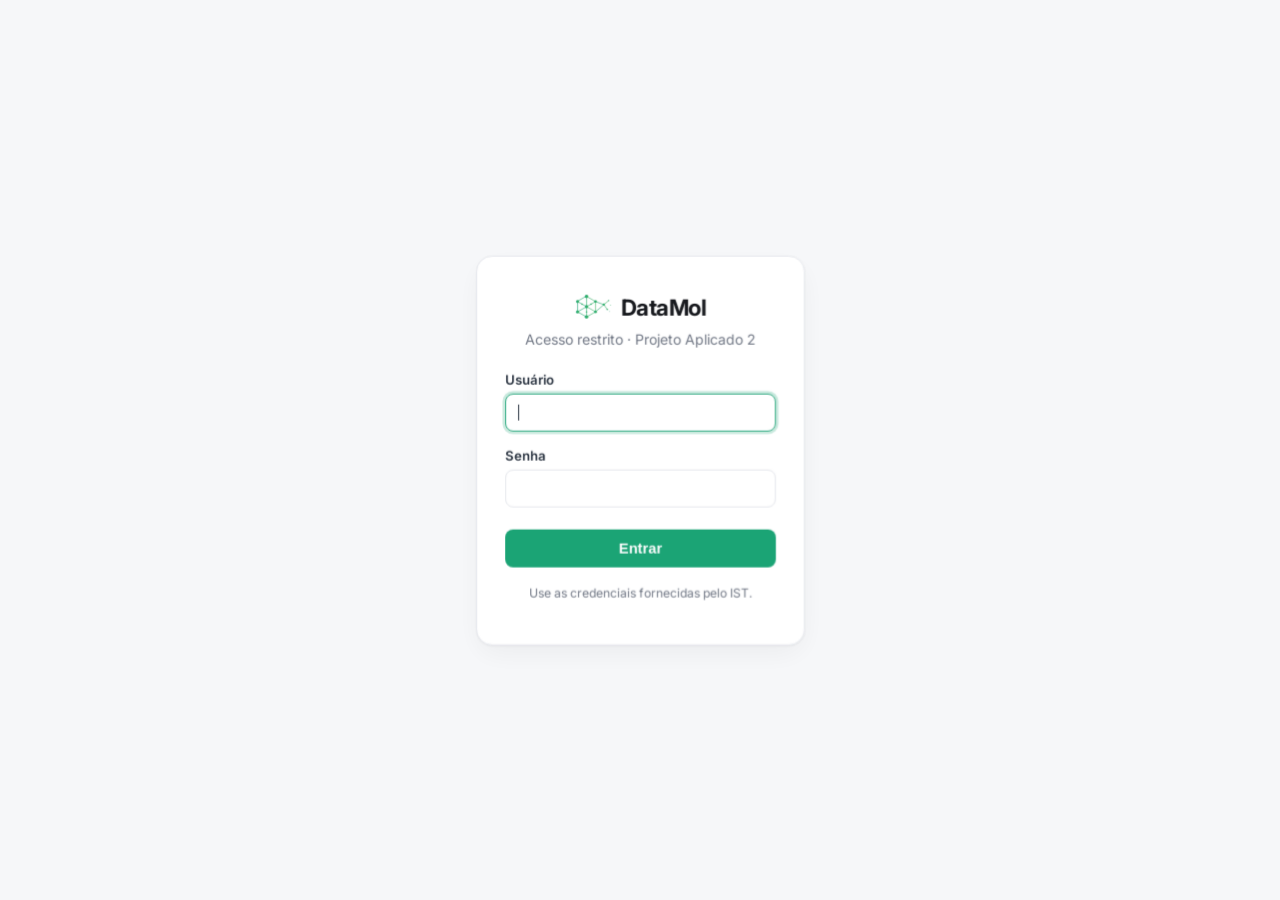
<file: index.html>
<!DOCTYPE html>
<html lang="pt-BR">
<head>
  <meta charset="UTF-8" />
  <meta http-equiv="refresh" content="0; url=./vizuPlanilhas/login.html" />
  <link rel="icon" type="image/svg+xml" href="./vizuPlanilhas/datamol-icon.svg" />
  <title>DataMol</title>
</head>
<body>
  <p>Redirecionando para o <a href="./vizuPlanilhas/login.html">DataMol</a>…</p>
</body>
</html>
</file>
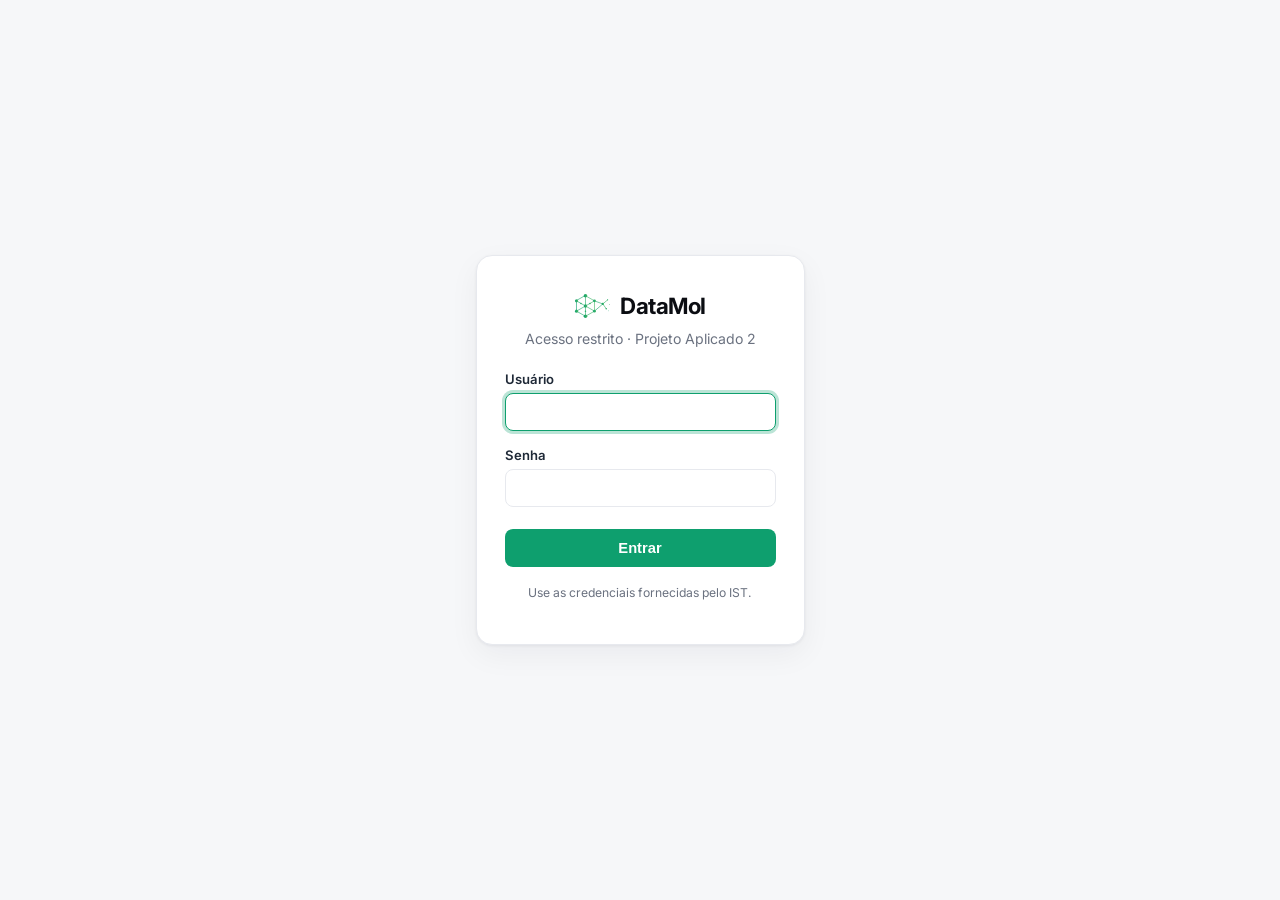
<file: vizuPlanilhas/index.html>
<!DOCTYPE html>
<html lang="pt-BR">
<head>
  <meta charset="UTF-8" />
  <meta name="viewport" content="width=device-width, initial-scale=1.0" />
  <title>DataMol</title>
  <script>
    // Guard de login (provisório). Sem sessão válida, volta para a tela de login.
    if (sessionStorage.getItem("datamol-auth") !== "1") {
      window.location.replace("login.html");
    }
  </script>
  <link rel="stylesheet" href="index.css" />
  <link rel="stylesheet" href="componentes.css" />
  <link rel="preconnect" href="https://fonts.googleapis.com">
  <link rel="preconnect" href="https://fonts.gstatic.com" crossorigin>
  <link href="https://fonts.googleapis.com/css2?family=Inter:wght@400;500;600;700;800&display=swap" rel="stylesheet">
</head>
<body>
  <div class="app">
    <aside class="sidebar">
      <div>
        <div class="brand">
          <div class="brand-icon" style="width:30px;height:30px;background:transparent;border-radius:8px;padding:0;flex:0 0 auto;display:grid;place-items:center;overflow:hidden;">
            <img src="datamol-icon.png" alt="Ícone DataMol" style="width:100%;height:100%;object-fit:contain;display:block;" />
          </div>
          <div class="brand-text">
            <h1>DataMol</h1>
          </div>
        </div>

        <nav class="menu">
          <a class="menu-item active" href="main.html">Dashboard</a>
          <a class="menu-item" href="projetos.html">Projetos</a>
        </nav>
      </div>

      <div class="sidebar-footer">
        <p>Projeto Aplicado 2</p>
        <span>Base CSV conectada</span>
        <button class="logout-btn" onclick="sessionStorage.removeItem('datamol-auth');window.location.replace('login.html')">Sair</button>
      </div>
    </aside>

    <main class="main">
      <header class="topbar">
        <div class="search-box">
          <span class="search-icon"><svg viewBox="0 0 24 24" fill="none" stroke="currentColor" stroke-width="1.8" stroke-linecap="round" stroke-linejoin="round"><circle cx="11" cy="11" r="7"/><path d="m21 21-4.3-4.3"/></svg></span>
          <input id="searchInput" type="text" placeholder="Buscar molécula, fórmula, ID, fonte ou amostra..." />
        </div>

        <div class="topbar-actions">
          <select id="dataSourceSelect" class="source-select" aria-label="Selecionar fonte de dados">
            <option value="../codigoPlanilhas/final_integrado_com_hmdb.csv">final_integrado_com_hmdb.csv</option>
            <option value="__api__">PostgreSQL (API)</option>
          </select>
          <button id="reloadData" class="btn btn-outline">Atualizar CSV</button>
          <button id="themeToggle" class="theme-toggle" aria-label="Alternar tema">☾</button>
        </div>
      </header>

      <section class="page-header">
        <div>
          <h2>Moléculas</h2>
          <p id="dataSourceStatus">Carregando base molecular...</p>
        </div>
      </section>

      <section class="stats-grid">
        <article class="stat-card stat-green">
          <div class="stat-icon"><svg viewBox="0 0 24 24" fill="none" stroke="currentColor" stroke-width="1.8" stroke-linecap="round" stroke-linejoin="round"><path d="M12 2 2 7l10 5 10-5-10-5Z"/><path d="m2 17 10 5 10-5"/><path d="m2 12 10 5 10-5"/></svg></div>
          <div class="stat-content">
            <span>Total de registros</span>
            <strong id="statTotal">0</strong>
            <small id="statTotalDelta">CSV</small>
          </div>
        </article>

        <article class="stat-card stat-blue">
          <div class="stat-icon"><svg viewBox="0 0 24 24" fill="none" stroke="currentColor" stroke-width="1.8" stroke-linecap="round" stroke-linejoin="round"><line x1="4" y1="9" x2="20" y2="9"/><line x1="4" y1="15" x2="20" y2="15"/><line x1="10" y1="3" x2="8" y2="21"/><line x1="16" y1="3" x2="14" y2="21"/></svg></div>
          <div class="stat-content">
            <span>Fórmulas únicas</span>
            <strong id="statUnique">0</strong>
            <small id="statUniqueDelta">Base normalizada</small>
          </div>
        </article>

        <article class="stat-card stat-green">
          <div class="stat-icon"><svg viewBox="0 0 24 24" fill="none" stroke="currentColor" stroke-width="1.8" stroke-linecap="round" stroke-linejoin="round"><path d="M12 3l2.6 5.3 5.9.9-4.3 4.1 1 5.8L12 16.9 6.8 19.1l1-5.8L3.5 9.2l5.9-.9L12 3Z"/></svg></div>
          <div class="stat-content">
            <span>Favoritos</span>
            <strong id="statFavorites">0</strong>
            <small id="statFavoritesDelta">Sessão local</small>
          </div>
        </article>

        <article class="stat-card stat-blue">
          <div class="stat-icon"><svg viewBox="0 0 24 24" fill="none" stroke="currentColor" stroke-width="1.8" stroke-linecap="round" stroke-linejoin="round"><polyline points="22 7 13.5 15.5 8.5 10.5 2 17"/><polyline points="16 7 22 7 22 13"/></svg></div>
          <div class="stat-content">
            <span>Score médio</span>
            <strong id="statRefs">0</strong>
            <small id="statRefsDelta">A partir do CSV</small>
          </div>
        </article>
      </section>

      <section class="content-grid">
        <div class="content-left">
          <div class="panel">
            <div class="panel-header">
              <div>
                <h3>Lista de Moléculas</h3>
                <span id="resultCount" class="muted">0 registros</span>
              </div>

              <div class="panel-actions">
                <button id="filterQuickBtn" class="btn btn-ghost">Filtros</button>
                <button id="exportBtn" class="btn btn-outline">Exportar</button>
              </div>
            </div>

            <div class="table-wrap">
              <table class="data-table">
                <thead>
                  <tr>
                    <th>ID</th>
                    <th>Nome / descrição</th>
                    <th>Fórmula</th>
                    <th class="num">Score</th>
                    <th>Ações</th>
                  </tr>
                </thead>
                <tbody id="tableBody"></tbody>
              </table>
            </div>

            <div class="pagination">
              <span id="paginationInfo" class="muted">Mostrando 0 resultados</span>
              <div class="pagination-controls">
                <button id="prevPage" class="page-btn" aria-label="Página anterior">‹</button>
                <div id="pageNumbers" class="page-numbers"></div>
                <button id="nextPage" class="page-btn" aria-label="Próxima página">›</button>
              </div>
            </div>
          </div>
        </div>

        <div class="content-right">
          <div class="panel viz-panel">
            <div class="panel-header">
              <h3>Visualização 2D</h3>
              <a id="pubchemLink" class="pubchem-link" href="https://pubchem.ncbi.nlm.nih.gov/" target="_blank" rel="noreferrer">PubChem</a>
            </div>

            <div class="molecule-view">
              <div class="molecule-2d" id="molecule2d">
                <img id="moleculeImage" alt="Estrutura 2D da molécula selecionada" hidden />
                <div id="moleculePlaceholder" class="molecule-placeholder">
                  Selecione uma molécula para carregar a estrutura 2D pelo PubChem.
                </div>
              </div>
            </div>

            <div class="selected-card">
              <h4 id="selectedName">Selecione uma molécula</h4>
              <p id="selectedInfo">Clique em visualizar na tabela para ver detalhes da molécula.</p>
              <p id="selectedMeta" class="selected-meta"></p>
            </div>
          </div>

          <div class="panel filter-panel">
            <div class="panel-header">
              <h3>Filtros Gerais</h3>
              <button id="clearFilters" class="link-btn">Limpar filtros</button>
            </div>

            <div class="filter-grid">
              <label>
                <span>Fonte</span>
                <select id="categoryFilter">
                  <option value="">Todas</option>
                </select>
              </label>

              <label>
                <span>Amostra / grupo</span>
                <select id="subCategoryFilter">
                  <option value="">Todas</option>
                </select>
              </label>

              <label>
                <span>Peso Molecular estimado (g/mol)</span>
                <div class="range-row">
                  <input id="minWeight" type="number" placeholder="Mínimo" />
                  <span>—</span>
                  <input id="maxWeight" type="number" placeholder="Máximo" />
                </div>
              </label>

              <label>
                <span>Fórmula</span>
                <input id="formulaFilter" type="text" placeholder="Ex: C30H22N4O4" />
              </label>
            </div>

            <button id="applyFilters" class="btn btn-primary full">Aplicar Filtros</button>
          </div>
        </div>
      </section>

      <footer class="footer">
        <span>DataMol &copy; 2026 · Projeto Aplicado 2</span>
        <span>Fonte: ProjetoAplicado2_CDIA_UniSenai</span>
      </footer>
    </main>
  </div>

  <script src="index.js"></script>
</body>
</html>
</file>
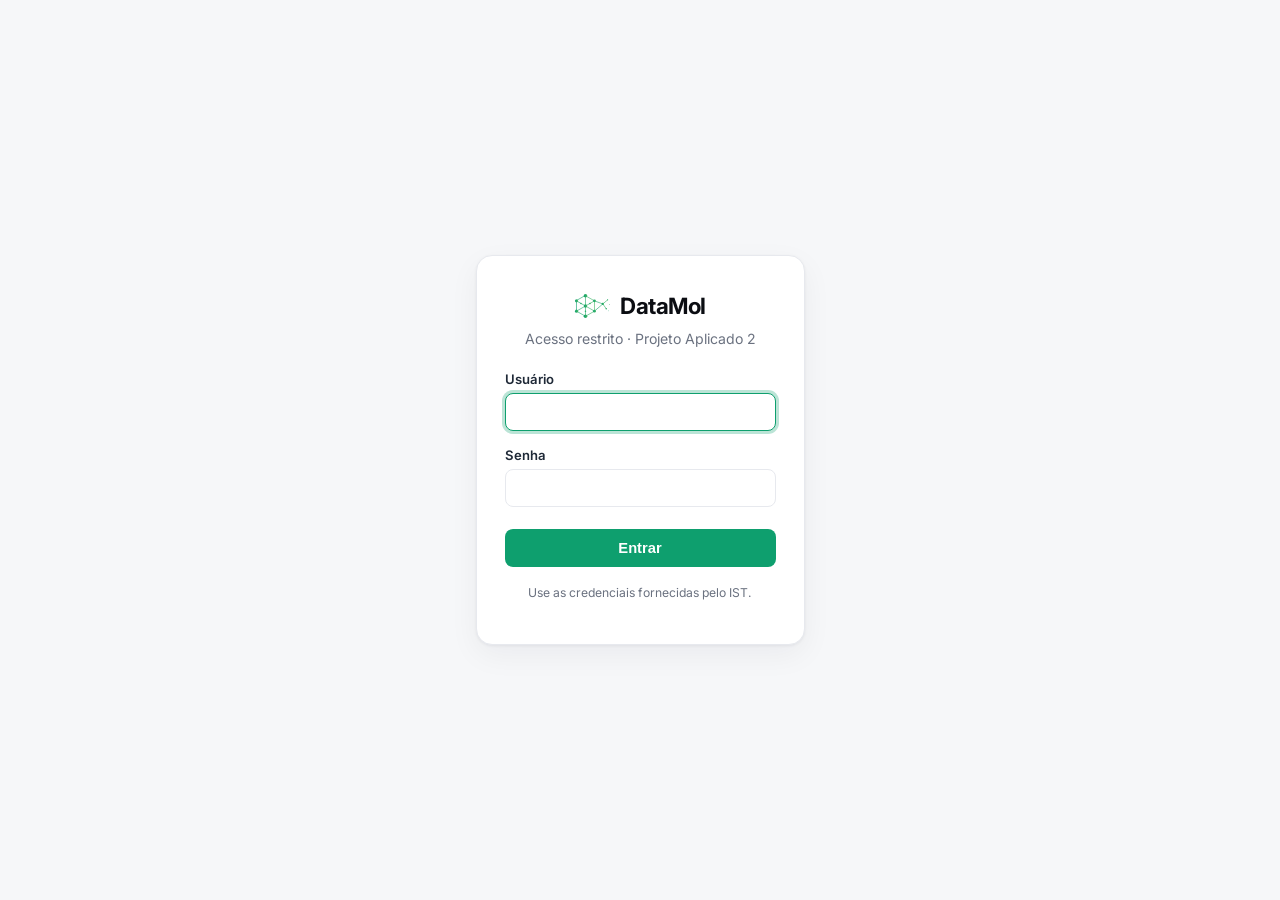
<file: vizuPlanilhas/animacao.html>
<!DOCTYPE html>
<html lang="pt-BR">
<head>
  <meta charset="UTF-8" />
  <meta name="viewport" content="width=device-width, initial-scale=1.0" />
  <title>DataMol</title>
  <link rel="icon" type="image/svg+xml" href="datamol-icon.svg" />
  <script>
    // Guard de login: sem sessão válida, volta para o login.
    if (sessionStorage.getItem("datamol-auth") !== "1") {
      window.location.replace("login.html");
    }
  </script>
  <link rel="preconnect" href="https://fonts.googleapis.com">
  <link rel="preconnect" href="https://fonts.gstatic.com" crossorigin>
  <link href="https://fonts.googleapis.com/css2?family=Inter:wght@600;700&display=swap" rel="stylesheet">
  <style>
    :root {
      --stage-bg: #fafbfc;
      --wordmark: #17996a;
      --tagline: #6b7280;
      --skip-border: rgba(17, 24, 39, 0.14);
      --skip-bg: rgba(255, 255, 255, 0.7);
      --skip-text: #4b5563;
      --skip-hover: rgba(243, 244, 246, 0.95);
      --ease: cubic-bezier(0.16, 1, 0.3, 1);
      --ease-move: cubic-bezier(0.65, 0, 0.35, 1);
    }
    body.dark {
      --stage-bg: #0a0b0d;
      --wordmark: #34d399;
      --tagline: #969ca6;
      --skip-border: rgba(255, 255, 255, 0.18);
      --skip-bg: rgba(20, 22, 25, 0.7);
      --skip-text: #b6bac2;
      --skip-hover: rgba(35, 38, 44, 0.95);
    }
    html, body {
      margin: 0; height: 100%; overflow: hidden;
      background: var(--stage-bg);
      font-family: "Inter", system-ui, -apple-system, sans-serif;
    }
    .stage {
      position: fixed; inset: 0;
      display: grid; place-items: center;
      animation: sceneOut 500ms var(--ease) 7050ms forwards;
    }
    .stage svg { width: min(88vw, 760px); height: auto; display: block; }

    /* Traços desenham via stroke-dashoffset (pathLength normalizado) */
    .edge {
      stroke-dasharray: 1;
      animation: draw 800ms var(--ease-move) both;
      animation-delay: var(--d, 0ms);
    }
    /* Nós entram com scale + opacity (GPU-only) */
    .node {
      transform-box: fill-box;
      transform-origin: center;
      animation: pop 600ms var(--ease) both;
      animation-delay: var(--d, 0ms);
    }
    .dot {
      transform-box: fill-box;
      transform-origin: center;
      animation: drift 700ms var(--ease) both;
      animation-delay: var(--d, 0ms);
    }
    .wordmark, .tagline {
      transform-box: fill-box;
      transform-origin: center;
      animation: fadeUp 550ms var(--ease) both;
    }
    .wordmark { animation-delay: 4900ms; }
    .tagline { animation-delay: 5250ms; }

    @keyframes draw { from { stroke-dashoffset: 1; } to { stroke-dashoffset: 0; } }
    @keyframes pop { from { opacity: 0; transform: scale(0.5); } to { opacity: 1; transform: none; } }
    @keyframes drift { from { opacity: 0; transform: translateX(-14px); } to { opacity: 1; transform: none; } }
    @keyframes fadeUp { from { opacity: 0; transform: translateY(14px); } to { opacity: 1; transform: none; } }
    @keyframes sceneOut { to { opacity: 0; transform: scale(1.02); } }

    #skip {
      position: fixed; top: 16px; right: 18px; z-index: 10;
      border: 1px solid var(--skip-border); background: var(--skip-bg);
      color: var(--skip-text); border-radius: 8px; padding: 8px 14px;
      font: 600 13px "Inter", system-ui, sans-serif; cursor: pointer;
      transition: background 150ms var(--ease), transform 150ms var(--ease), box-shadow 150ms var(--ease);
    }
    #skip:hover { background: var(--skip-hover); }
    #skip:active { transform: scale(0.97); }
    #skip:focus-visible { outline: none; box-shadow: 0 0 0 2px var(--stage-bg), 0 0 0 4px rgba(14, 159, 110, 0.35); }

    @media (prefers-reduced-motion: reduce) {
      .stage, .edge, .node, .dot, .wordmark, .tagline { animation: none; }
      .edge { stroke-dashoffset: 0; }
    }
  </style>
</head>
<body>
  <script>
    // Segue o tema definido no dashboard (persistido em localStorage).
    if (localStorage.getItem("datamol-theme") === "dark") document.body.classList.add("dark");
  </script>

  <div class="stage">
    <svg viewBox="0 0 1200 800" xmlns="http://www.w3.org/2000/svg" role="img" aria-label="Animação de abertura do DataMol">
      <defs>
        <linearGradient id="dm-g" x1="0" y1="0" x2="1" y2="0">
          <stop offset="0" stop-color="#0e9f6e"/>
          <stop offset="1" stop-color="#43b863"/>
        </linearGradient>
      </defs>
      <g transform="translate(600 330)">
        <g stroke="url(#dm-g)" stroke-width="9" stroke-linecap="round" fill="none">
          <line class="edge" pathLength="1" style="--d:250ms"  x1="0"    y1="-150" x2="130"  y2="-75"/>
          <line class="edge" pathLength="1" style="--d:380ms"  x1="130"  y1="-75"  x2="130"  y2="75"/>
          <line class="edge" pathLength="1" style="--d:510ms"  x1="130"  y1="75"   x2="0"    y2="150"/>
          <line class="edge" pathLength="1" style="--d:640ms"  x1="0"    y1="150"  x2="-130" y2="75"/>
          <line class="edge" pathLength="1" style="--d:770ms"  x1="-130" y1="75"   x2="-130" y2="-75"/>
          <line class="edge" pathLength="1" style="--d:900ms"  x1="-130" y1="-75"  x2="0"    y2="-150"/>

          <line class="edge" pathLength="1" style="--d:1500ms" x1="0"    y1="-150" x2="0" y2="0"/>
          <line class="edge" pathLength="1" style="--d:1620ms" x1="130"  y1="-75"  x2="0" y2="0"/>
          <line class="edge" pathLength="1" style="--d:1740ms" x1="130"  y1="75"   x2="0" y2="0"/>
          <line class="edge" pathLength="1" style="--d:1860ms" x1="0"    y1="150"  x2="0" y2="0"/>
          <line class="edge" pathLength="1" style="--d:1980ms" x1="-130" y1="75"   x2="0" y2="0"/>
          <line class="edge" pathLength="1" style="--d:2100ms" x1="-130" y1="-75"  x2="0" y2="0"/>

          <line class="edge" pathLength="1" style="--d:3000ms" x1="130" y1="-75"  x2="250" y2="-30"/>
          <line class="edge" pathLength="1" style="--d:3150ms" x1="130" y1="75"   x2="250" y2="-30"/>
          <line class="edge" pathLength="1" style="--d:3600ms" x1="250" y1="-30"  x2="300" y2="40"/>
          <line class="edge" pathLength="1" style="--d:3700ms" x1="250" y1="-30"  x2="320" y2="-90"/>
        </g>
        <g fill="url(#dm-g)">
          <circle class="node" style="--d:150ms"  cx="0"    cy="-150" r="26"/>
          <circle class="node" style="--d:300ms"  cx="130"  cy="-75"  r="20"/>
          <circle class="node" style="--d:450ms"  cx="130"  cy="75"   r="20"/>
          <circle class="node" style="--d:600ms"  cx="0"    cy="150"  r="26"/>
          <circle class="node" style="--d:750ms"  cx="-130" cy="75"   r="22"/>
          <circle class="node" style="--d:900ms"  cx="-130" cy="-75"  r="22"/>

          <circle class="node" style="--d:2100ms" cx="0" cy="0" r="24"/>

          <circle class="node" style="--d:2500ms" cx="65"  cy="-37.5" r="11"/>
          <circle class="node" style="--d:2620ms" cx="-65" cy="-37.5" r="11"/>
          <circle class="node" style="--d:2740ms" cx="0"   cy="75"    r="11"/>

          <circle class="node" style="--d:3400ms" cx="250" cy="-30" r="17"/>
          <circle class="node" style="--d:3900ms" cx="300" cy="40"  r="10"/>
          <circle class="node" style="--d:4000ms" cx="320" cy="-90" r="8"/>
          <circle class="dot"  style="--d:4200ms" cx="345" cy="-20" r="6"/>
          <circle class="dot"  style="--d:4350ms" cx="335" cy="70"  r="5"/>
        </g>
      </g>
      <text class="wordmark" x="600" y="640" text-anchor="middle" font-family="Inter, system-ui, sans-serif" font-weight="700" font-size="120" letter-spacing="-3" fill="var(--wordmark)">DataMol</text>
      <text class="tagline" x="600" y="700" text-anchor="middle" font-family="Inter, system-ui, sans-serif" font-weight="600" font-size="26" letter-spacing="2" fill="var(--tagline)">ANÁLISE MOLECULAR INTEGRADA</text>
    </svg>
  </div>

  <button id="skip" type="button">Pular →</button>

  <script>
    function irParaDashboard() { window.location.replace("main.html"); }
    document.getElementById("skip").addEventListener("click", irParaDashboard);

    // A animação dura ~7s; com reduced-motion a cena já entra completa,
    // então o redirect acontece bem antes.
    var reduz = window.matchMedia && window.matchMedia("(prefers-reduced-motion: reduce)").matches;
    setTimeout(irParaDashboard, reduz ? 2200 : 7600);
  </script>
</body>
</html>
</file>
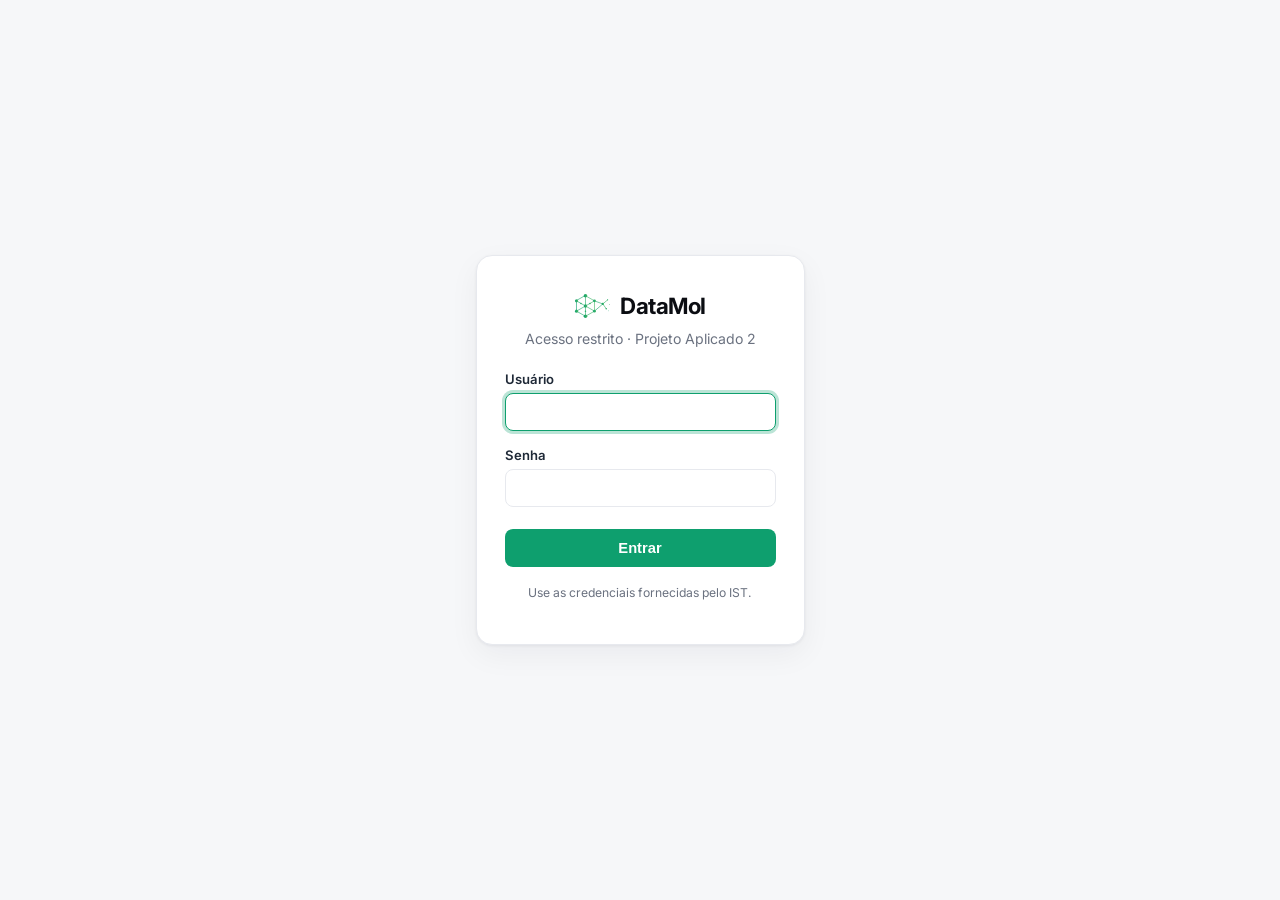
<file: vizuPlanilhas/login.html>
<!DOCTYPE html>
<html lang="pt-BR">
<head>
  <meta charset="UTF-8" />
  <meta name="viewport" content="width=device-width, initial-scale=1.0" />
  <title>DataMol · Entrar</title>
  <link rel="icon" type="image/svg+xml" href="datamol-icon.svg" />
  <link rel="preconnect" href="https://fonts.googleapis.com">
  <link rel="preconnect" href="https://fonts.gstatic.com" crossorigin>
  <link href="https://fonts.googleapis.com/css2?family=Inter:wght@400;500;600;700&display=swap" rel="stylesheet">
  <style>
    :root {
      --bg: #f6f7f9; --surface: #fff; --text: #1f2937; --heading: #0b0d12;
      --muted: #6b7280; --border: #e7e9ee; --accent: #0e9f6e; --accent-hover: #0b8a5f;
      --ring: rgba(14,159,110,.28);
    }
    * { box-sizing: border-box; }
    html, body {
      margin: 0; min-height: 100vh;
      font-family: "Inter", system-ui, -apple-system, sans-serif;
      background: var(--bg); color: var(--text);
      display: grid; place-items: center;
      -webkit-font-smoothing: antialiased;
    }
    .login-card {
      width: 100%; max-width: 380px; margin: 20px;
      background: var(--surface); border: 1px solid var(--border);
      border-radius: 16px; padding: 32px 28px;
      box-shadow: 0 1px 3px rgba(17,24,39,.06), 0 10px 30px rgba(17,24,39,.05);
      animation: cardIn .28s cubic-bezier(0.16, 1, 0.3, 1);
    }
    @keyframes cardIn { from { opacity: 0; transform: scale(0.98) translateY(8px); } to { opacity: 1; transform: none; } }
    /* Saída suave antes do redirect (<=200ms, ease-out, GPU-only) */
    .login-card.leaving { animation: cardOut 180ms cubic-bezier(0.16, 1, 0.3, 1) both; }
    @keyframes cardOut { to { opacity: 0; transform: scale(0.98); } }
    @media (prefers-reduced-motion: reduce) { .login-card, .login-card.leaving { animation: none; } }
    .brand { display: flex; align-items: center; gap: 10px; justify-content: center; margin-bottom: 4px; }
    .brand img { width: 36px; height: 36px; object-fit: contain; }
    .brand h1 { margin: 0; font-size: 1.4rem; font-weight: 700; letter-spacing: -0.02em; color: var(--heading); }
    .subtitle { text-align: center; color: var(--muted); font-size: 0.88rem; margin: 6px 0 24px; }
    label { display: block; font-size: 0.82rem; font-weight: 600; color: var(--text); margin-bottom: 6px; }
    .field { margin-bottom: 16px; }
    input {
      width: 100%; padding: 10px 12px; font-size: 0.92rem;
      border: 1px solid var(--border); border-radius: 8px;
      background: var(--surface); color: var(--text); outline: none;
      transition: border-color .15s ease, box-shadow .15s ease;
    }
    input:focus { border-color: var(--accent); box-shadow: 0 0 0 3px var(--ring); }
    button {
      width: 100%; margin-top: 6px; padding: 11px; font-size: 0.92rem; font-weight: 600;
      color: #fff; background: var(--accent); border: 0; border-radius: 8px; cursor: pointer;
      transition: background .15s ease, transform .15s cubic-bezier(0.16, 1, 0.3, 1), box-shadow .15s ease;
    }
    button:hover { background: var(--accent-hover); }
    button:active { transform: scale(0.97); }
    button:focus-visible { outline: none; box-shadow: 0 0 0 2px var(--surface), 0 0 0 4px var(--ring); }
    button:disabled { opacity: .6; cursor: default; }
    input:focus-visible { outline: none; }
    .btn-spinner {
      display: inline-block; width: 13px; height: 13px; margin-right: 8px;
      vertical-align: -2px; border-radius: 50%;
      border: 2px solid rgba(255, 255, 255, .4); border-top-color: #fff;
      animation: spin 700ms linear infinite;
    }
    @keyframes spin { to { transform: rotate(360deg); } }
    .error {
      display: none; margin-top: 14px; padding: 9px 12px; font-size: 0.84rem;
      color: #b42318; background: #fef3f2; border: 1px solid #fecdca; border-radius: 8px;
    }
    .error.show { display: block; }
    .hint { text-align: center; color: var(--muted); font-size: 0.76rem; margin-top: 18px; }
  </style>
</head>
<body>
  <form class="login-card" id="loginForm" autocomplete="on">
    <div class="brand">
      <img src="datamol-icon.svg" alt="DataMol" width="36" height="36" />
      <h1>DataMol</h1>
    </div>
    <p class="subtitle">Acesso restrito · Projeto Aplicado 2</p>

    <div class="field">
      <label for="usuario">Usuário</label>
      <input id="usuario" name="usuario" type="text" required autofocus />
    </div>

    <div class="field">
      <label for="senha">Senha</label>
      <input id="senha" name="senha" type="password" required />
    </div>

    <button type="submit" id="submitBtn">Entrar</button>

    <div class="error" id="error"></div>
    <p class="hint">Use as credenciais fornecidas pelo IST.</p>
  </form>

  <script>
    // ATENÇÃO: login provisório, validado no cliente contra usuarios.csv.
    // NÃO é seguro (o CSV é público). Serve apenas para demonstração.
    const form = document.getElementById("loginForm");
    const errorEl = document.getElementById("error");
    const btn = document.getElementById("submitBtn");

    function showError(msg) {
      errorEl.textContent = msg;
      errorEl.classList.add("show");
    }

    function parseCSV(text) {
      const linhas = text.replace(/^﻿/, "").trim().split(/\r?\n/);
      const header = linhas.shift().split(",").map(h => h.trim().toLowerCase());
      const iUser = header.indexOf("usuario");
      const iPass = header.indexOf("senha");
      return linhas.map(l => {
        const cols = l.split(",");
        return { usuario: (cols[iUser] || "").trim(), senha: (cols[iPass] || "").trim() };
      });
    }

    function restaurarBotao() {
      btn.disabled = false;
      btn.textContent = "Entrar";
    }

    form.addEventListener("submit", async (e) => {
      e.preventDefault();
      errorEl.classList.remove("show");
      btn.disabled = true;
      btn.innerHTML = '<span class="btn-spinner" aria-hidden="true"></span>Verificando...';

      const usuario = document.getElementById("usuario").value.trim();
      const senha = document.getElementById("senha").value;

      try {
        const resp = await fetch("usuarios.csv", { cache: "no-store" });
        if (!resp.ok) throw new Error("HTTP " + resp.status);
        const usuarios = parseCSV(await resp.text());
        const ok = usuarios.some(u => u.usuario === usuario && u.senha === senha);

        if (ok) {
          sessionStorage.setItem("datamol-auth", "1");
          sessionStorage.setItem("datamol-user", usuario);
          // Fade do card antes do redirect (respeita reduced-motion)
          const reduz = window.matchMedia && window.matchMedia("(prefers-reduced-motion: reduce)").matches;
          form.classList.add("leaving");
          setTimeout(() => { window.location.href = "animacao.html"; }, reduz ? 0 : 180);
        } else {
          showError("Usuário ou senha incorretos.");
          restaurarBotao();
        }
      } catch (err) {
        showError("Não foi possível validar o login. Abra o site por um servidor (não pelo arquivo direto).");
        restaurarBotao();
      }
    });
  </script>
</body>
</html>
</file>
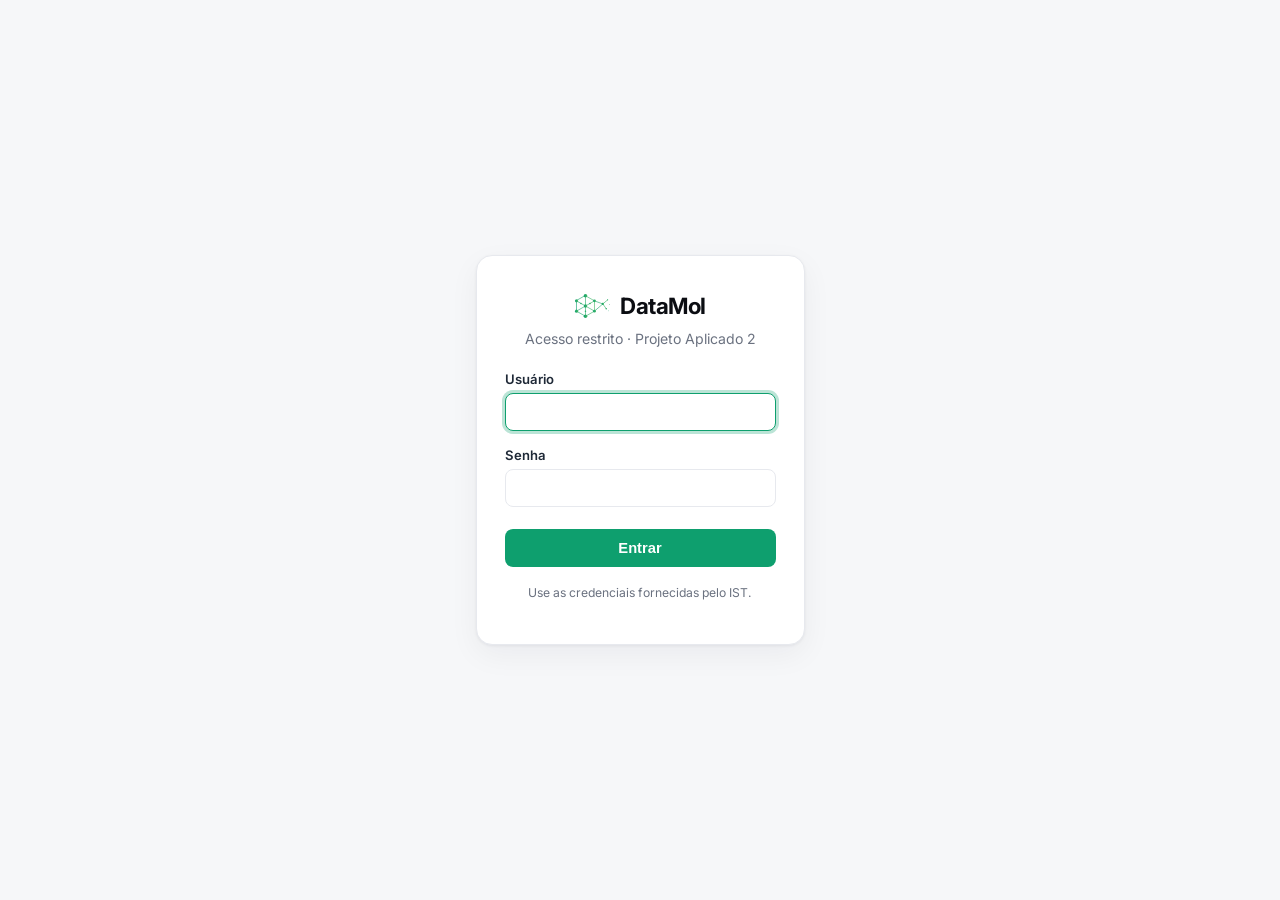
<file: vizuPlanilhas/projetos.html>
<!DOCTYPE html>
<html lang="pt-BR">
<head>
  <meta charset="UTF-8" />
  <meta name="viewport" content="width=device-width, initial-scale=1.0" />
  <title>DataMol · Projetos</title>
  <link rel="icon" type="image/svg+xml" href="datamol-icon.svg" />
  <script>
    // Guard de login: sem sessão válida, volta para o login.
    if (sessionStorage.getItem("datamol-auth") !== "1") {
      window.location.replace("login.html");
    }
  </script>
  <link rel="stylesheet" href="index.css" />
  <link rel="stylesheet" href="componentes.css" />
  <link rel="preconnect" href="https://fonts.googleapis.com">
  <link rel="preconnect" href="https://fonts.gstatic.com" crossorigin>
  <link href="https://fonts.googleapis.com/css2?family=Inter:wght@400;500;600;700;800&display=swap" rel="stylesheet">
</head>
<body>
  <script>
    // Segue o tema definido no dashboard (persistido em localStorage).
    if (localStorage.getItem("datamol-theme") === "dark") document.body.classList.add("dark");
  </script>
  <a class="skip-link" href="#conteudo">Pular para o conteúdo</a>
  <div class="app">
    <aside class="sidebar">
      <div>
        <div class="brand">
          <div class="brand-icon">
            <img src="datamol-icon.svg" alt="Ícone DataMol" width="30" height="30" />
          </div>
          <div class="brand-text"><h1>DataMol</h1></div>
        </div>
        <nav class="menu">
          <a class="menu-item" href="main.html"><svg viewBox="0 0 24 24" fill="none" stroke="currentColor" stroke-width="1.8" stroke-linecap="round" stroke-linejoin="round"><rect x="3" y="3" width="7" height="9" rx="1"/><rect x="14" y="3" width="7" height="5" rx="1"/><rect x="14" y="12" width="7" height="9" rx="1"/><rect x="3" y="16" width="7" height="5" rx="1"/></svg>Dashboard</a>
          <a class="menu-item active" href="projetos.html"><svg viewBox="0 0 24 24" fill="none" stroke="currentColor" stroke-width="1.8" stroke-linecap="round" stroke-linejoin="round"><path d="M20 20a2 2 0 0 0 2-2V8a2 2 0 0 0-2-2h-7.9a2 2 0 0 1-1.69-.9L9.6 3.9A2 2 0 0 0 7.93 3H4a2 2 0 0 0-2 2v13a2 2 0 0 0 2 2Z"/></svg>Projetos</a>
        </nav>
      </div>
      <div class="sidebar-footer">
        <p>Projeto Aplicado 2</p>
        <span>Base CSV conectada</span>
        <button class="logout-btn" onclick="sessionStorage.removeItem('datamol-auth');window.location.replace('login.html')"><svg viewBox="0 0 24 24" fill="none" stroke="currentColor" stroke-width="1.8" stroke-linecap="round" stroke-linejoin="round"><path d="M9 21H5a2 2 0 0 1-2-2V5a2 2 0 0 1 2-2h4"/><polyline points="16 17 21 12 16 7"/><line x1="21" y1="12" x2="9" y2="12"/></svg>Sair</button>
      </div>
    </aside>

    <main class="main" id="conteudo" tabindex="-1">
      <!-- LISTA DE PROJETOS -->
      <section id="viewList">
        <div class="page-header">
          <div>
            <h2>Projetos</h2>
            <p id="listStatus" aria-live="polite">Seus projetos de análise molecular.</p>
          </div>
          <button id="newProjectBtn" class="btn btn-primary">+ Novo projeto</button>
        </div>
        <div id="projGrid" class="proj-grid"></div>
      </section>

      <!-- DETALHE DO PROJETO -->
      <section id="viewDetail" class="hidden">
        <button class="back-link" id="backBtn">← Voltar aos projetos</button>
        <div class="page-header detail-head">
          <div>
            <h2 id="detailTitle">Projeto</h2>
            <p id="detailDesc"></p>
            <div class="chip-list" id="detailCollabs"></div>
          </div>
          <button id="deleteProjectBtn" class="btn btn-outline">Excluir projeto</button>
        </div>

        <div class="add-tabs">
          <button id="tabDashboard" class="active">Adicionar do dashboard</button>
          <button id="tabUpload">Enviar CSV</button>
        </div>

        <!-- Aba: do dashboard -->
        <div class="panel pane" id="paneDashboard">
          <input id="molSearch" class="mol-search" type="text" placeholder="Buscar molécula por nome, fórmula ou ID..." aria-label="Buscar molécula por nome, fórmula ou ID" />
          <div class="picker-results" id="pickerResults"></div>
        </div>

        <!-- Aba: upload CSV -->
        <div class="panel pane hidden" id="paneUpload">
          <div class="dropzone" id="dropzone">
            Arraste um CSV aqui ou <strong>clique para escolher</strong>.<br>
            <small>As moléculas serão enriquecidas (PubChem/ChEMBL/HMDB/FooDB) no mesmo padrão do dashboard.</small>
            <input type="file" id="fileInput" accept=".csv,text/csv" hidden />
          </div>
          <div class="progress-wrap hidden" id="progressWrap">
            <div class="progress-bar"><span id="progressFill"></span></div>
            <div class="progress-label" id="progressLabel" aria-live="polite"></div>
          </div>
        </div>

        <!-- Moléculas do projeto -->
        <div class="panel" style="margin-top:16px;">
          <div class="panel-header">
            <h3>Moléculas do projeto</h3>
            <span id="molCount" class="muted" aria-live="polite">0 moléculas</span>
          </div>
          <div class="table-wrap">
            <table class="data-table">
              <caption class="sr-only">Moléculas adicionadas a este projeto, com identificador, nome, fórmula, score, natureza e ação de remoção.</caption>
              <thead>
                <tr><th scope="col">ID</th><th scope="col">Nome / descrição</th><th scope="col">Fórmula</th><th scope="col" class="num">Score</th><th scope="col">Natureza</th><th scope="col"><span class="sr-only">Ações</span></th></tr>
              </thead>
              <tbody id="projMolBody"></tbody>
            </table>
          </div>
        </div>
      </section>
    </main>
  </div>

  <!-- MODAL NOVO PROJETO -->
  <div class="modal-backdrop" id="modalBackdrop">
    <div class="modal" role="dialog" aria-modal="true" aria-labelledby="modalTitle">
      <div class="modal-head">
        <h3 id="modalTitle">Novo projeto</h3>
        <button class="icon-x" id="modalClose" aria-label="Fechar">×</button>
      </div>
      <div class="modal-body">
        <div class="field">
          <label for="projTitle">Título</label>
          <input id="projTitle" type="text" placeholder="Ex.: Triagem de peptídeos" />
        </div>
        <div class="field">
          <label for="projDesc">Descrição</label>
          <textarea id="projDesc" placeholder="Objetivo do projeto, contexto, etc."></textarea>
        </div>
        <div class="field">
          <label>Colaboradores</label>
          <div class="collab-list" id="collabList"></div>
        </div>
      </div>
      <div class="modal-foot">
        <button class="btn btn-outline" id="cancelProject">Cancelar</button>
        <button class="btn btn-primary" id="saveProject">Criar projeto</button>
      </div>
    </div>
  </div>

  <script src="utils.js" defer></script>
  <script src="projetos.js" defer></script>
</body>
</html>
</file>
<file: vizuPlanilhas/index.css>
/* ============================================================
   DataMol — design system (base: Linear / Vercel / Stripe / shadcn)
   Superfícies sólidas, bordas hairline, 1 acento, sem gradiente/blur.
   ============================================================ */
:root {
  --bg: #f6f7f9;
  --surface: #ffffff;
  --surface-2: #f3f4f6;
  --text: #1f2937;
  --heading: #0b0d12;
  /* Cinzas calibrados para AA (>=4.5:1) até no pior fundo (--surface-2) */
  --muted: #626973;
  --faint: #666d78;
  --border: #e7e9ee;
  --border-strong: #d7dae1;

  --accent: #0e9f6e;
  --accent-hover: #0b8a5f;
  --accent-weak: #e9f8f1;
  --accent-text: #0a7a55;
  --ring: rgba(14, 159, 110, 0.28);

  --shadow-sm: 0 1px 2px rgba(17, 24, 39, 0.05);
  --shadow: 0 1px 3px rgba(17, 24, 39, 0.06), 0 1px 2px rgba(17, 24, 39, 0.04);

  /* Seta dos <select> customizados (appearance: none) */
  --chevron: url("data:image/svg+xml,%3Csvg xmlns='http://www.w3.org/2000/svg' viewBox='0 0 24 24' fill='none' stroke='%236b7280' stroke-width='2' stroke-linecap='round' stroke-linejoin='round'%3E%3Cpath d='m6 9 6 6 6-6'/%3E%3C/svg%3E");

  --radius: 10px;
  --radius-lg: 14px;

  /* Movimento (Emil Kowalski): snappy, ease-out, GPU-only */
  --ease: cubic-bezier(0.16, 1, 0.3, 1);
  --ease-move: cubic-bezier(0.65, 0, 0.35, 1);
  --dur: 150ms;
  --dur-modal: 220ms;

  /* Sidebar permanece escura nos dois temas (rail fixo, estilo Linear) */
  --sidebar-bg: #0e0f12;
  --sidebar-text: #e8e9ec;
  --sidebar-muted: #9a9ea7;
  --sidebar-active: rgba(255, 255, 255, 0.07);
  --sidebar-hover: rgba(255, 255, 255, 0.04);
  --sidebar-border: rgba(255, 255, 255, 0.08);
}

body.dark {
  --bg: #0a0b0d;
  --surface: #141619;
  --surface-2: #1a1d22;
  --text: #d7dae0;
  --heading: #f2f4f6;
  --muted: #969ca6;
  --faint: #868d99;
  --border: #23262c;
  --border-strong: #2e323a;

  --accent-weak: rgba(14, 159, 110, 0.14);
  --accent-text: #34d399;

  --shadow-sm: none;
  --shadow: 0 1px 2px rgba(0, 0, 0, 0.45);

  --chevron: url("data:image/svg+xml,%3Csvg xmlns='http://www.w3.org/2000/svg' viewBox='0 0 24 24' fill='none' stroke='%23969ca6' stroke-width='2' stroke-linecap='round' stroke-linejoin='round'%3E%3Cpath d='m6 9 6 6 6-6'/%3E%3C/svg%3E");
}

* {
  box-sizing: border-box;
}

html, body {
  margin: 0;
  padding: 0;
  font-family: "Inter", system-ui, -apple-system, "Segoe UI", sans-serif;
  background: var(--bg);
  color: var(--text);
  -webkit-font-smoothing: antialiased;
  text-rendering: optimizeLegibility;
}

button, input, select {
  font: inherit;
}

.app {
  min-height: 100vh;
  display: flex;
}

/* ---------- Acessibilidade ---------- */
.sr-only {
  position: absolute;
  width: 1px;
  height: 1px;
  padding: 0;
  margin: -1px;
  overflow: hidden;
  clip: rect(0 0 0 0);
  white-space: nowrap;
  border: 0;
}

.skip-link {
  position: fixed;
  top: 10px;
  left: 10px;
  z-index: 200;
  background: var(--surface);
  color: var(--heading);
  border: 1px solid var(--border);
  border-radius: 8px;
  padding: 8px 14px;
  font-size: 0.85rem;
  font-weight: 600;
  text-decoration: none;
  box-shadow: var(--shadow);
  transform: translateY(-200%);
  opacity: 0;
  pointer-events: none;
  transition: transform var(--dur) var(--ease), opacity var(--dur) var(--ease);
}

.skip-link:focus {
  transform: none;
  opacity: 1;
  pointer-events: auto;
  outline: none;
  box-shadow: var(--shadow), 0 0 0 2px var(--bg), 0 0 0 4px var(--ring);
}

.main:focus { outline: none; }

/* ---------- Sidebar ---------- */
.sidebar {
  width: 244px;
  flex: 0 0 244px;
  padding: 20px 14px;
  background: var(--sidebar-bg);
  color: var(--sidebar-text);
  display: flex;
  flex-direction: column;
  justify-content: space-between;
  border-right: 1px solid var(--sidebar-border);
}

.brand {
  display: flex;
  align-items: center;
  gap: 10px;
  padding: 4px 6px 18px;
}

.brand h1 {
  margin: 0;
  font-size: 1.15rem;
  font-weight: 700;
  letter-spacing: -0.01em;
  color: #fff;
}

.brand-icon {
  width: 30px;
  height: 30px;
  flex: 0 0 auto;
  border-radius: 8px;
  display: grid;
  place-items: center;
  overflow: hidden;
}

.brand-icon img {
  width: 100%;
  height: 100%;
  object-fit: contain;
  display: block;
}

.menu {
  display: flex;
  flex-direction: column;
  gap: 2px;
}

.menu-item {
  text-decoration: none;
  color: var(--sidebar-muted);
  padding: 9px 10px;
  border-radius: 8px;
  font-size: 0.9rem;
  font-weight: 500;
  display: flex;
  align-items: center;
  gap: 10px;
  transition: background var(--dur) var(--ease), color var(--dur) var(--ease);
}

.menu-item svg {
  width: 16px;
  height: 16px;
  flex: 0 0 auto;
  opacity: 0.85;
}

.menu-item:hover {
  background: var(--sidebar-hover);
  color: var(--sidebar-text);
}

.menu-item.active {
  background: var(--sidebar-active);
  color: #fff;
}

.menu-item:focus-visible {
  outline: none;
  box-shadow: 0 0 0 2px rgba(255, 255, 255, 0.35);
}

.sidebar-footer {
  border-top: 1px solid var(--sidebar-border);
  padding: 14px 6px 4px;
  font-size: 0.82rem;
}

.sidebar-footer p {
  margin: 0 0 3px;
  font-weight: 600;
  color: var(--sidebar-text);
}

.sidebar-footer span {
  color: var(--sidebar-muted);
}

.logout-btn {
  margin-top: 12px;
  width: 100%;
  background: transparent;
  border: 1px solid var(--sidebar-border);
  color: var(--sidebar-muted);
  border-radius: 7px;
  padding: 7px 10px;
  font-size: 0.82rem;
  font-weight: 500;
  cursor: pointer;
  display: inline-flex;
  align-items: center;
  justify-content: center;
  gap: 8px;
  transition: background var(--dur) var(--ease), color var(--dur) var(--ease), transform var(--dur) var(--ease);
}
.logout-btn svg { width: 14px; height: 14px; flex: 0 0 auto; }
.logout-btn:hover { background: var(--sidebar-hover); color: var(--sidebar-text); }
.logout-btn:active { transform: scale(0.98); }
.logout-btn:focus-visible { outline: none; box-shadow: 0 0 0 2px rgba(255, 255, 255, 0.35); }

/* ---------- Main ---------- */
.main {
  flex: 1;
  min-width: 0;
  padding: 24px 28px 20px;
  max-width: 1500px;
}

.topbar {
  display: flex;
  align-items: center;
  justify-content: space-between;
  gap: 14px;
  margin-bottom: 24px;
}

.search-box {
  flex: 1;
  max-width: 460px;
  position: relative;
}

.search-box input {
  width: 100%;
  padding: 9px 12px 9px 36px;
  border: 1px solid var(--border);
  border-radius: 8px;
  background: var(--surface);
  color: var(--text);
  outline: none;
  font-size: 0.9rem;
  transition: border-color 0.15s ease, box-shadow 0.15s ease;
}

.search-box input::placeholder { color: var(--faint); }

.search-box input:focus {
  border-color: var(--accent);
  box-shadow: 0 0 0 3px var(--ring);
}

.search-icon {
  position: absolute;
  left: 12px;
  top: 50%;
  transform: translateY(-50%);
  color: var(--faint);
  display: grid;
  place-items: center;
}

.search-icon svg { width: 16px; height: 16px; display: block; }

.topbar-actions {
  display: flex;
  align-items: center;
  gap: 8px;
}

.source-select {
  height: 36px;
  border: 1px solid var(--border);
  border-radius: 8px;
  background: var(--surface) var(--chevron) no-repeat right 10px center / 14px;
  color: var(--text);
  padding: 0 32px 0 10px;
  outline: none;
  font-size: 0.88rem;
  appearance: none;
  -webkit-appearance: none;
  cursor: pointer;
  transition: border-color var(--dur) var(--ease), box-shadow var(--dur) var(--ease);
}

.source-select:hover { border-color: var(--border-strong); }
.source-select:focus-visible, .source-select:focus { border-color: var(--accent); box-shadow: 0 0 0 3px var(--ring); }

.theme-toggle {
  width: 36px;
  height: 36px;
  border-radius: 8px;
  border: 1px solid var(--border);
  background: var(--surface);
  color: var(--muted);
  cursor: pointer;
  display: grid;
  place-items: center;
  transition: background 0.15s ease, color 0.15s ease;
}

.theme-toggle svg { width: 17px; height: 17px; }
.theme-toggle .icon-sun { display: none; }
body.dark .theme-toggle .icon-sun { display: block; }
body.dark .theme-toggle .icon-moon { display: none; }
.theme-toggle { transition: background var(--dur) var(--ease), color var(--dur) var(--ease), transform var(--dur) var(--ease), box-shadow var(--dur) var(--ease); }
.theme-toggle:hover { background: var(--surface-2); color: var(--text); }
.theme-toggle:active { transform: scale(0.94); }
.theme-toggle:focus-visible { outline: none; box-shadow: 0 0 0 2px var(--bg), 0 0 0 4px var(--ring); }

/* ---------- Page header ---------- */
.page-header {
  display: flex;
  align-items: flex-end;
  justify-content: space-between;
  gap: 20px;
  margin: 4px 0 20px;
}

.page-header h2 {
  margin: 0;
  font-size: 1.5rem;
  font-weight: 650;
  letter-spacing: -0.02em;
  color: var(--heading);
}

.page-header p {
  margin: 6px 0 0;
  color: var(--muted);
  font-size: 0.88rem;
}

/* ---------- Stats ---------- */
.stats-grid {
  display: grid;
  grid-template-columns: repeat(4, minmax(0, 1fr));
  gap: 14px;
  margin-bottom: 18px;
}

/* ---------- Content layout ---------- */
.content-grid {
  display: grid;
  grid-template-columns: minmax(0, 2.2fr) minmax(320px, 1fr);
  gap: 16px;
  align-items: start;
}

.content-left, .content-right { min-width: 0; }

/* Entrada em cascata do conteúdo (assembla ao carregar) */
@keyframes riseIn { from { opacity: 0; transform: translateY(10px); } to { opacity: 1; transform: none; } }
.page-header { animation: riseIn 300ms var(--ease) both; }
.stats-grid .stat-card { animation: riseIn 320ms var(--ease) both; }
.stats-grid .stat-card:nth-child(2) { animation-delay: 45ms; }
.stats-grid .stat-card:nth-child(3) { animation-delay: 90ms; }
.stats-grid .stat-card:nth-child(4) { animation-delay: 135ms; }
.content-grid > .content-left { animation: riseIn 340ms var(--ease) both; animation-delay: 120ms; }
.content-grid > .content-right { animation: riseIn 340ms var(--ease) both; animation-delay: 175ms; }

.panel {
  background: var(--surface);
  border: 1px solid var(--border);
  border-radius: var(--radius-lg);
  box-shadow: var(--shadow-sm);
}

.panel-header {
  display: flex;
  align-items: center;
  justify-content: space-between;
  gap: 14px;
  padding: 16px 18px 12px;
}

.panel-header h3 {
  margin: 0;
  font-size: 0.98rem;
  font-weight: 650;
  color: var(--heading);
  letter-spacing: -0.01em;
}

.panel-actions { display: flex; gap: 8px; }

.muted {
  color: var(--muted);
  font-size: 0.85rem;
}

/* ---------- Footer ---------- */
.footer {
  display: flex;
  justify-content: space-between;
  color: var(--faint);
  padding: 18px 2px 0;
  margin-top: 18px;
  font-size: 0.82rem;
}

/* ---------- Selected molecule / viz ---------- */
.molecule-view { padding: 4px 18px 12px; }

.selected-card {
  margin: 0 18px 18px;
  padding: 14px;
  border-radius: var(--radius);
  background: var(--surface-2);
  border: 1px solid var(--border);
}

.selected-card h4 {
  margin: 0 0 6px;
  font-size: 0.95rem;
  font-weight: 650;
  color: var(--heading);
}

.selected-card p {
  margin: 0;
  color: var(--muted);
  line-height: 1.5;
  font-size: 0.85rem;
}

.filter-panel {
  margin-top: 16px;
  padding-bottom: 16px;
}

.panel-footer {
  padding: 12px 18px 0;
}

.full {
  width: 100%;
  margin: 0;
}

/* ---------- Responsivo ---------- */
@media (max-width: 1280px) {
  .stats-grid { grid-template-columns: repeat(2, minmax(0, 1fr)); }
  .content-grid { grid-template-columns: 1fr; }
}

@media (max-width: 900px) {
  .app { flex-direction: column; }
  .sidebar {
    width: 100%; flex: none; flex-direction: row;
    align-items: center; justify-content: space-between;
    padding: 12px 16px; gap: 12px;
  }
  /* brand + menu lado a lado na barra horizontal */
  .sidebar > div:first-child { display: flex; align-items: center; gap: 14px; min-width: 0; }
  /* o rodapé colapsa para só o botão Sair (continua acessível) */
  .sidebar-footer { display: block; border-top: 0; padding: 0; flex: 0 0 auto; }
  .sidebar-footer p, .sidebar-footer span { display: none; }
  .logout-btn { margin-top: 0; width: auto; }
  .menu { flex-direction: row; flex-wrap: wrap; }
  .brand { padding: 0; }
  .topbar { flex-direction: column; align-items: stretch; }
  .search-box { max-width: none; }
  .topbar-actions { flex-wrap: wrap; }
  .source-select { flex: 1; min-width: 0; }
}

@media (max-width: 620px) {
  .main { padding: 16px; }
  .stats-grid { grid-template-columns: 1fr; }
  .footer { flex-direction: column; gap: 6px; }
  .panel-header { flex-wrap: wrap; }
  .pagination { flex-direction: column; align-items: flex-start; gap: 10px; }
  .detail-head { flex-direction: column; }
  .menu-item { padding: 8px; }
  .menu-item svg { width: 18px; height: 18px; }
}

/* Respeita quem prefere menos movimento */
@media (prefers-reduced-motion: reduce) {
  *, *::before, *::after {
    animation-duration: 0.01ms !important;
    animation-iteration-count: 1 !important;
    transition-duration: 0.01ms !important;
  }
}
</file>
<file: vizuPlanilhas/componentes.css>
/* ============================================================
   DataMol — componentes
   ============================================================ */

/* ---------- Botões ---------- */
.btn {
  border: 1px solid transparent;
  border-radius: 8px;
  padding: 8px 14px;
  cursor: pointer;
  font-weight: 550;
  font-size: 0.88rem;
  transition: transform var(--dur) var(--ease), background var(--dur) var(--ease), border-color var(--dur) var(--ease), color var(--dur) var(--ease), box-shadow var(--dur) var(--ease);
  white-space: nowrap;
}
.btn:active { transform: scale(0.97); }
.btn:focus-visible { outline: none; box-shadow: 0 0 0 2px var(--surface), 0 0 0 4px var(--ring); }

.btn-primary { background: var(--accent); color: #fff; }
.btn-primary:hover { background: var(--accent-hover); }

.btn-outline { background: var(--surface); border-color: var(--border); color: var(--text); }
.btn-outline:hover { background: var(--surface-2); }

.btn-ghost { background: transparent; color: var(--muted); }
.btn-ghost:hover { background: var(--surface-2); color: var(--text); }

.link-btn {
  background: none;
  border: 0;
  color: var(--accent-text);
  font-weight: 600;
  font-size: 0.84rem;
  cursor: pointer;
  border-radius: 6px;
}
.link-btn:hover { text-decoration: underline; }
.link-btn:focus-visible { outline: none; text-decoration: underline; box-shadow: 0 0 0 2px var(--surface), 0 0 0 4px var(--ring); }

/* ---------- Stat cards ---------- */
.stat-card {
  display: flex;
  gap: 12px;
  align-items: flex-start;
  padding: 16px;
  border: 1px solid var(--border);
  border-radius: var(--radius-lg);
  background: var(--surface);
  box-shadow: var(--shadow-sm);
}

.stat-icon {
  width: 34px;
  height: 34px;
  flex: 0 0 auto;
  border-radius: 8px;
  background: var(--surface-2);
  border: 1px solid var(--border);
  display: grid;
  place-items: center;
  color: var(--muted);
}

.stat-icon svg { width: 17px; height: 17px; }

.stat-content { display: flex; flex-direction: column; min-width: 0; }

.stat-content span {
  color: var(--muted);
  font-weight: 500;
  font-size: 0.8rem;
}

.stat-content strong {
  font-size: 1.6rem;
  line-height: 1.15;
  margin-top: 3px;
  font-weight: 680;
  letter-spacing: -0.02em;
  color: var(--heading);
}

.stat-content small {
  margin-top: 4px;
  color: var(--faint);
  font-weight: 500;
  font-size: 0.78rem;
}

/* ---------- Tabela ---------- */
/* Sombras de rolagem (Lea Verou): as coberturas rolam com o conteúdo
   (attachment: local) e revelam as sombras fixas quando há overflow. */
.table-wrap {
  padding: 0 18px 4px;
  overflow-x: auto;
  -webkit-overflow-scrolling: touch;
  background:
    linear-gradient(to right, var(--surface) 30%, transparent) left center,
    linear-gradient(to left, var(--surface) 30%, transparent) right center,
    radial-gradient(farthest-side at 0 50%, rgba(17, 24, 39, 0.16), transparent) left center,
    radial-gradient(farthest-side at 100% 50%, rgba(17, 24, 39, 0.16), transparent) right center;
  background-repeat: no-repeat;
  background-size: 40px 100%, 40px 100%, 14px 100%, 14px 100%;
  background-attachment: local, local, scroll, scroll;
}

body.dark .table-wrap {
  background:
    linear-gradient(to right, var(--surface) 30%, transparent) left center,
    linear-gradient(to left, var(--surface) 30%, transparent) right center,
    radial-gradient(farthest-side at 0 50%, rgba(0, 0, 0, 0.6), transparent) left center,
    radial-gradient(farthest-side at 100% 50%, rgba(0, 0, 0, 0.6), transparent) right center;
  background-repeat: no-repeat;
  background-size: 40px 100%, 40px 100%, 14px 100%, 14px 100%;
  background-attachment: local, local, scroll, scroll;
}

.data-table {
  width: 100%;
  border-collapse: collapse;
  min-width: 520px;
}

.data-table th {
  padding: 10px;
  text-align: left;
  color: var(--muted);
  font-size: 0.72rem;
  font-weight: 600;
  text-transform: uppercase;
  letter-spacing: 0.05em;
  border-bottom: 1px solid var(--border);
}

.data-table td {
  padding: 11px 10px;
  text-align: left;
  border-bottom: 1px solid var(--border);
  font-size: 0.88rem;
  color: var(--text);
}

.data-table td.num, .data-table th.num { text-align: right; font-variant-numeric: tabular-nums; }
.data-table tbody tr:last-child td { border-bottom: 0; }
.data-table tbody tr { transition: background 0.12s ease; }
.data-table tbody tr:hover { background: var(--surface-2); }

.data-table td strong {
  display: block;
  font-weight: 600;
  color: var(--heading);
  max-width: 460px;
  overflow: hidden;
  text-overflow: ellipsis;
  white-space: nowrap;
}

.row-subtitle {
  display: block;
  max-width: 460px;
  margin-top: 2px;
  color: var(--muted);
  font-size: 0.78rem;
  overflow: hidden;
  text-overflow: ellipsis;
  white-space: nowrap;
}

.empty-row, .loading-row {
  padding: 30px 10px;
  color: var(--muted);
  text-align: center;
  font-size: 0.88rem;
}

/* ---------- Skeleton loading (shimmer só com transform/opacity) ---------- */
.skeleton {
  position: relative;
  display: inline-block;
  height: 12px;
  border-radius: 6px;
  background: var(--surface-2);
  overflow: hidden;
  vertical-align: middle;
}
.skeleton::after {
  content: "";
  position: absolute;
  inset: 0;
  transform: translateX(-100%);
  background: linear-gradient(90deg, transparent, rgba(255, 255, 255, 0.55), transparent);
  animation: shimmer 1.4s var(--ease-move) infinite;
}
body.dark .skeleton::after {
  background: linear-gradient(90deg, transparent, rgba(255, 255, 255, 0.07), transparent);
}
@keyframes shimmer { to { transform: translateX(100%); } }

.sk-w-30 { width: 30%; }
.sk-w-45 { width: 45%; }
.sk-w-60 { width: 60%; }
.sk-w-75 { width: 75%; }
.sk-w-90 { width: 90%; }
.sk-line { display: block; }
.sk-line + .sk-line { margin-top: 6px; height: 9px; }
.sk-stat { width: 76px; height: 24px; margin: 6px 0 4px; display: block; }
.sk-actions { width: 66px; height: 30px; border-radius: 7px; }

.viz-skeleton {
  position: absolute;
  inset: 12px;
  border-radius: var(--radius);
}
.viz-skeleton .skeleton { position: absolute; inset: 0; width: 100%; height: 100%; border-radius: inherit; }

/* ---------- Spinner (carregamento da imagem 2D) ---------- */
.molecule-spinner {
  width: 28px;
  height: 28px;
  border-radius: 50%;
  border: 2.5px solid var(--border-strong);
  border-top-color: var(--accent);
  animation: spin 700ms linear infinite;
}
@keyframes spin { to { transform: rotate(360deg); } }

/* ---------- Toasts ---------- */
.toast-container {
  position: fixed;
  bottom: 20px;
  right: 20px;
  z-index: 300;
  display: flex;
  flex-direction: column;
  gap: 8px;
  align-items: flex-end;
}

.toast {
  display: inline-flex;
  align-items: center;
  gap: 8px;
  background: var(--surface);
  color: var(--text);
  border: 1px solid var(--border);
  border-radius: 10px;
  padding: 10px 14px;
  font-size: 0.86rem;
  font-weight: 500;
  box-shadow: var(--shadow), 0 8px 24px rgba(17, 24, 39, 0.08);
  animation: toastIn 250ms var(--ease) both;
}

.toast svg { width: 16px; height: 16px; color: var(--accent-text); flex: 0 0 auto; }
.toast.leaving { animation: toastOut 200ms var(--ease) both; }

@keyframes toastIn { from { opacity: 0; transform: translateY(10px); } to { opacity: 1; transform: none; } }
@keyframes toastOut { to { opacity: 0; transform: translateY(6px); } }

/* ---------- Empty states ---------- */
.empty-state {
  display: flex;
  flex-direction: column;
  align-items: center;
  gap: 10px;
  padding: 36px 16px;
  text-align: center;
  color: var(--muted);
}
.empty-state svg { width: 34px; height: 34px; color: var(--faint); }
.empty-state p { margin: 0; font-size: 0.88rem; line-height: 1.5; max-width: 420px; }

/* ---------- Badges ---------- */
.badge {
  display: inline-flex;
  align-items: center;
  padding: 3px 9px;
  border-radius: 6px;
  font-size: 0.78rem;
  font-weight: 600;
  background: var(--surface-2);
  color: var(--muted);
}
.badge.green { background: var(--accent-weak); color: var(--accent-text); }
.badge.blue, .badge.purple, .badge.cyan { background: var(--surface-2); color: var(--muted); }

/* ---------- Ações da linha ---------- */
.actions { display: flex; gap: 6px; }

/* Ações discretas em repouso, elevadas no hover/foco da linha */
.data-table tbody tr .actions { opacity: 0.6; transition: opacity var(--dur) var(--ease); }
.data-table tbody tr:hover .actions,
.data-table tbody tr:focus-within .actions { opacity: 1; }

.action-btn {
  width: 30px;
  height: 30px;
  border-radius: 7px;
  border: 1px solid var(--border);
  background: var(--surface);
  color: var(--muted);
  cursor: pointer;
  display: grid;
  place-items: center;
  transition: background var(--dur) var(--ease), color var(--dur) var(--ease), transform var(--dur) var(--ease), box-shadow var(--dur) var(--ease);
}
.action-btn:hover { background: var(--surface-2); color: var(--text); }
.action-btn:active { transform: scale(0.9); }
.action-btn:focus-visible { outline: none; box-shadow: 0 0 0 2px var(--surface), 0 0 0 3px var(--ring); }
.action-btn.fav.active { background: var(--accent-weak); color: var(--accent-text); border-color: transparent; }
.action-btn svg { width: 16px; height: 16px; }
.action-btn.fav.active svg { fill: currentColor; }

/* ---------- Paginação ---------- */
.pagination {
  display: flex;
  align-items: center;
  justify-content: space-between;
  gap: 14px;
  padding: 10px 18px 16px;
}

.pagination-controls { display: flex; align-items: center; gap: 6px; }
.page-numbers { display: flex; gap: 6px; }

.page-btn, .page-number {
  height: 32px;
  min-width: 32px;
  border: 1px solid var(--border);
  background: var(--surface);
  color: var(--text);
  border-radius: 7px;
  cursor: pointer;
  font-size: 0.85rem;
  font-weight: 500;
  padding: 0 8px;
  transition: background var(--dur) var(--ease), color var(--dur) var(--ease), transform var(--dur) var(--ease), box-shadow var(--dur) var(--ease);
}

.page-btn { width: 32px; display: grid; place-items: center; color: var(--muted); padding: 0; }
.page-btn:hover:not(:disabled), .page-number:hover { background: var(--surface-2); }
.page-btn:active:not(:disabled), .page-number:active { transform: scale(0.92); }
.page-btn:focus-visible, .page-number:focus-visible { outline: none; box-shadow: 0 0 0 2px var(--surface), 0 0 0 4px var(--ring); }
.page-btn:disabled { opacity: 0.45; cursor: default; }

.page-number.active {
  background: var(--accent);
  color: #fff;
  border-color: transparent;
  font-weight: 600;
}

/* ---------- Visualização 2D ---------- */
.viz-panel { overflow: hidden; }

.molecule-2d {
  position: relative;
  min-height: 280px;
  margin: 0 18px 12px;
  border-radius: var(--radius);
  background: var(--surface-2);
  border: 1px solid var(--border);
  display: grid;
  place-items: center;
  overflow: hidden;
}

.molecule-2d img {
  width: 100%;
  max-width: 360px;
  max-height: 260px;
  object-fit: contain;
  padding: 16px;
  background: #fff;
  border-radius: var(--radius);
}

.molecule-placeholder {
  max-width: 260px;
  color: var(--muted);
  line-height: 1.5;
  text-align: center;
  font-size: 0.85rem;
  padding: 20px;
}

.pubchem-link {
  color: var(--accent-text);
  font-weight: 600;
  text-decoration: none;
  font-size: 0.84rem;
}
.pubchem-link:hover { text-decoration: underline; }

.selected-meta {
  margin-top: 8px !important;
  font-size: 0.8rem;
  color: var(--faint) !important;
}

/* ---------- Filtros ---------- */
.filter-grid {
  padding: 0 18px 4px;
  display: grid;
  grid-template-columns: 1fr 1fr;
  gap: 12px;
}

.filter-grid label {
  display: flex;
  flex-direction: column;
  gap: 6px;
  font-size: 0.8rem;
  font-weight: 600;
  color: var(--text);
}

.filter-grid input, .filter-grid select {
  width: 100%;
  border: 1px solid var(--border);
  background: var(--surface);
  color: var(--text);
  border-radius: 8px;
  padding: 8px 10px;
  outline: none;
  font-size: 0.86rem;
  transition: border-color var(--dur) var(--ease), box-shadow var(--dur) var(--ease);
}

.filter-grid select {
  appearance: none;
  -webkit-appearance: none;
  background: var(--surface) var(--chevron) no-repeat right 10px center / 14px;
  padding-right: 30px;
  cursor: pointer;
}

.filter-grid select:hover { border-color: var(--border-strong); }

.filter-grid input:focus, .filter-grid select:focus {
  border-color: var(--accent);
  box-shadow: 0 0 0 3px var(--ring);
}

.range-row {
  display: grid;
  grid-template-columns: 1fr auto 1fr;
  align-items: center;
  gap: 8px;
}
.range-row span { color: var(--faint); font-weight: 600; }

/* ============================================================
   Projetos (migrado do CSS embutido de projetos.html)
   ============================================================ */

/* ---------- Grid e cards de projeto ---------- */
.proj-grid {
  display: grid;
  grid-template-columns: repeat(auto-fill, minmax(300px, 1fr));
  gap: 14px;
}

.proj-card {
  background: var(--surface);
  border: 1px solid var(--border);
  border-radius: var(--radius-lg);
  padding: 16px;
  box-shadow: var(--shadow-sm);
  cursor: pointer;
  animation: fadeIn 280ms var(--ease) both;
  transition: transform var(--dur) var(--ease), border-color var(--dur) var(--ease), box-shadow var(--dur) var(--ease);
}
.proj-card:hover { border-color: var(--border-strong); box-shadow: var(--shadow); transform: translateY(-2px); }
.proj-card:active { transform: scale(0.995); }
.proj-card:focus-visible { outline: none; box-shadow: 0 0 0 2px var(--surface), 0 0 0 4px var(--ring); }

.proj-card h3 { margin: 0 0 6px; font-size: 1rem; font-weight: 650; color: var(--heading); }
.proj-card p {
  margin: 0; color: var(--muted); font-size: 0.85rem; line-height: 1.45;
  display: -webkit-box; -webkit-line-clamp: 2; -webkit-box-orient: vertical; overflow: hidden;
}

.proj-grid .proj-card:nth-child(2) { animation-delay: 45ms; }
.proj-grid .proj-card:nth-child(3) { animation-delay: 90ms; }
.proj-grid .proj-card:nth-child(4) { animation-delay: 135ms; }
.proj-grid .proj-card:nth-child(n+5) { animation-delay: 170ms; }

.proj-meta { display: flex; gap: 14px; margin-top: 12px; color: var(--faint); font-size: 0.78rem; }
.proj-meta span { display: inline-flex; align-items: center; gap: 6px; }
.proj-meta svg { width: 14px; height: 14px; }

.proj-empty {
  display: flex; flex-direction: column; align-items: center; gap: 12px;
  color: var(--muted); padding: 44px 24px; text-align: center;
  border: 1px dashed var(--border); border-radius: var(--radius-lg); background: var(--surface);
  grid-column: 1 / -1;
}
.proj-empty svg { width: 34px; height: 34px; color: var(--faint); }
.proj-empty p { margin: 0; font-size: 0.9rem; line-height: 1.5; }

/* ---------- Chips ---------- */
.chip {
  display: inline-flex; align-items: center; gap: 6px; padding: 4px 10px;
  border-radius: 999px; background: var(--accent-weak); color: var(--accent-text);
  font-size: 0.78rem; font-weight: 600;
}
.chip svg { width: 13px; height: 13px; }
.chip-list { display: flex; flex-wrap: wrap; gap: 6px; }
.detail-head .chip-list { margin-top: 10px; }

/* ---------- Modal ---------- */
.modal-backdrop {
  position: fixed; inset: 0; background: rgba(15, 20, 30, 0.45);
  display: none; align-items: flex-start; justify-content: center;
  z-index: 100; overflow-y: auto; padding: 40px 16px;
}
.modal-backdrop.open { display: flex; animation: backdropIn var(--dur-modal) var(--ease); }

.modal {
  background: var(--surface); border: 1px solid var(--border); border-radius: 16px;
  width: 100%; max-width: 560px; box-shadow: 0 20px 60px rgba(15, 20, 30, 0.25);
}
.modal-backdrop.open .modal { animation: modalIn var(--dur-modal) var(--ease); }

@keyframes modalIn { from { opacity: 0; transform: scale(0.96) translateY(8px); } to { opacity: 1; transform: none; } }
@keyframes backdropIn { from { opacity: 0; } to { opacity: 1; } }

.modal-head { display: flex; align-items: center; justify-content: space-between; padding: 18px 20px; border-bottom: 1px solid var(--border); }
.modal-head h3 { margin: 0; font-size: 1.05rem; font-weight: 650; color: var(--heading); }
.modal-body { padding: 20px; }
.modal-foot { display: flex; justify-content: flex-end; gap: 8px; padding: 16px 20px; border-top: 1px solid var(--border); }

.icon-x {
  background: none; border: 0; font-size: 1.3rem; color: var(--muted);
  cursor: pointer; line-height: 1; border-radius: 6px;
  transition: color var(--dur) var(--ease), transform var(--dur) var(--ease), box-shadow var(--dur) var(--ease);
}
.icon-x:hover { color: var(--text); }
.icon-x:active { transform: scale(0.9); }
.icon-x:focus-visible { outline: none; box-shadow: 0 0 0 2px var(--surface), 0 0 0 4px var(--ring); }

/* ---------- Campos de formulário ---------- */
.field { margin-bottom: 16px; }
.field label { display: block; font-size: 0.82rem; font-weight: 600; color: var(--text); margin-bottom: 6px; }
.field input, .field textarea {
  width: 100%; border: 1px solid var(--border); background: var(--surface); color: var(--text);
  border-radius: 8px; padding: 9px 12px; outline: none; font-size: 0.9rem; font-family: inherit;
  transition: border-color var(--dur) var(--ease), box-shadow var(--dur) var(--ease);
}
.field textarea { resize: vertical; min-height: 72px; }
.field input:focus, .field textarea:focus { border-color: var(--accent); box-shadow: 0 0 0 3px var(--ring); }

.collab-list { display: flex; flex-wrap: wrap; gap: 8px; }
.collab-opt {
  display: inline-flex; align-items: center; gap: 7px; padding: 7px 12px;
  border: 1px solid var(--border); border-radius: 8px; cursor: pointer;
  font-size: 0.86rem; user-select: none;
  transition: border-color var(--dur) var(--ease), background var(--dur) var(--ease), transform var(--dur) var(--ease);
}
.collab-opt input { width: auto; }
.collab-opt:hover { border-color: var(--border-strong); }
.collab-opt:active { transform: scale(0.98); }
.collab-opt.checked { border-color: var(--accent); background: var(--accent-weak); color: var(--accent-text); }

/* ---------- Detalhe do projeto ---------- */
.detail-head { display: flex; align-items: flex-start; justify-content: space-between; gap: 16px; margin-bottom: 8px; }

.pane { padding: 16px 18px; }

.mol-search {
  width: 100%; border: 1px solid var(--border); border-radius: 8px; padding: 9px 12px;
  outline: none; background: var(--surface); color: var(--text); font-size: 0.9rem;
  transition: border-color var(--dur) var(--ease), box-shadow var(--dur) var(--ease);
}
.mol-search:focus { border-color: var(--accent); box-shadow: 0 0 0 3px var(--ring); }

.add-tabs { display: flex; gap: 6px; margin: 16px 0 12px; }
.add-tabs button {
  border: 1px solid var(--border); background: var(--surface); color: var(--muted);
  padding: 7px 14px; border-radius: 8px; cursor: pointer; font-size: 0.85rem; font-weight: 500;
  transition: background var(--dur) var(--ease), color var(--dur) var(--ease), transform var(--dur) var(--ease), box-shadow var(--dur) var(--ease);
}
.add-tabs button.active { background: var(--accent); color: #fff; border-color: transparent; }
.add-tabs button:hover:not(.active) { background: var(--surface-2); color: var(--text); }
.add-tabs button:active { transform: scale(0.97); }
.add-tabs button:focus-visible { outline: none; box-shadow: 0 0 0 2px var(--surface), 0 0 0 4px var(--ring); }

/* ---------- Upload (dropzone + progresso) ---------- */
.dropzone {
  border: 1px dashed var(--border-strong); border-radius: var(--radius); padding: 26px;
  text-align: center; color: var(--muted); font-size: 0.88rem; background: var(--surface-2);
  cursor: pointer;
  transition: border-color var(--dur) var(--ease), background var(--dur) var(--ease);
}
.dropzone:hover, .dropzone.drag { border-color: var(--accent); background: var(--accent-weak); }

.progress-wrap { margin-top: 14px; }
.progress-bar { height: 8px; border-radius: 999px; background: var(--surface-2); overflow: hidden; }
/* Preenchimento via transform (GPU-only): scaleX em vez de width */
.progress-bar span {
  display: block; height: 100%; width: 100%; background: var(--accent);
  transform: scaleX(0); transform-origin: left;
  transition: transform 200ms var(--ease-move);
}
.progress-label { font-size: 0.8rem; color: var(--muted); margin-top: 6px; }

/* ---------- Picker de moléculas ---------- */
.picker-results { max-height: 230px; overflow-y: auto; border: 1px solid var(--border); border-radius: 8px; margin-top: 8px; }
.picker-row {
  display: flex; align-items: center; justify-content: space-between; gap: 10px;
  padding: 8px 12px; border-bottom: 1px solid var(--border); font-size: 0.85rem;
}
.picker-row:last-child { border-bottom: 0; }
.picker-row .mol-name { font-weight: 600; color: var(--heading); }
.picker-row small { color: var(--muted); }

.mini-add {
  border: 1px solid var(--border); background: var(--surface); color: var(--accent-text);
  border-radius: 7px; padding: 5px 10px; cursor: pointer; font-size: 0.8rem; font-weight: 600;
  transition: background var(--dur) var(--ease), transform var(--dur) var(--ease), box-shadow var(--dur) var(--ease);
}
.mini-add:hover { background: var(--surface-2); }
.mini-add:active { transform: scale(0.94); }
.mini-add:focus-visible { outline: none; box-shadow: 0 0 0 2px var(--surface), 0 0 0 4px var(--ring); }

.back-link {
  background: none; border: 0; color: var(--muted); cursor: pointer;
  font-size: 0.85rem; font-weight: 500; padding: 0; margin-bottom: 6px; border-radius: 6px;
  transition: color var(--dur) var(--ease), transform var(--dur) var(--ease), box-shadow var(--dur) var(--ease);
}
.back-link:hover { color: var(--text); }
.back-link:focus-visible { outline: none; box-shadow: 0 0 0 2px var(--surface), 0 0 0 4px var(--ring); }

.hidden { display: none !important; }

/* ---------- Transições de view (lista <-> detalhe) ---------- */
@keyframes viewIn { from { opacity: 0; transform: translateY(10px); } to { opacity: 1; transform: none; } }
@keyframes fadeIn { from { opacity: 0; } to { opacity: 1; } }
#viewList:not(.hidden), #viewDetail:not(.hidden) { animation: viewIn 260ms var(--ease); }
#paneDashboard:not(.hidden), #paneUpload:not(.hidden) { animation: fadeIn 180ms var(--ease); }
#projMolBody tr { animation: fadeIn 220ms var(--ease) both; }

@media (prefers-reduced-motion: reduce) {
  .proj-card:hover { transform: none; }
  .modal-backdrop.open .modal, .modal-backdrop.open { animation: none; }
}

/* ---------- Responsivo (regras de componentes deste arquivo) ---------- */
@media (max-width: 620px) {
  .filter-grid { grid-template-columns: 1fr; }
}
</file>
